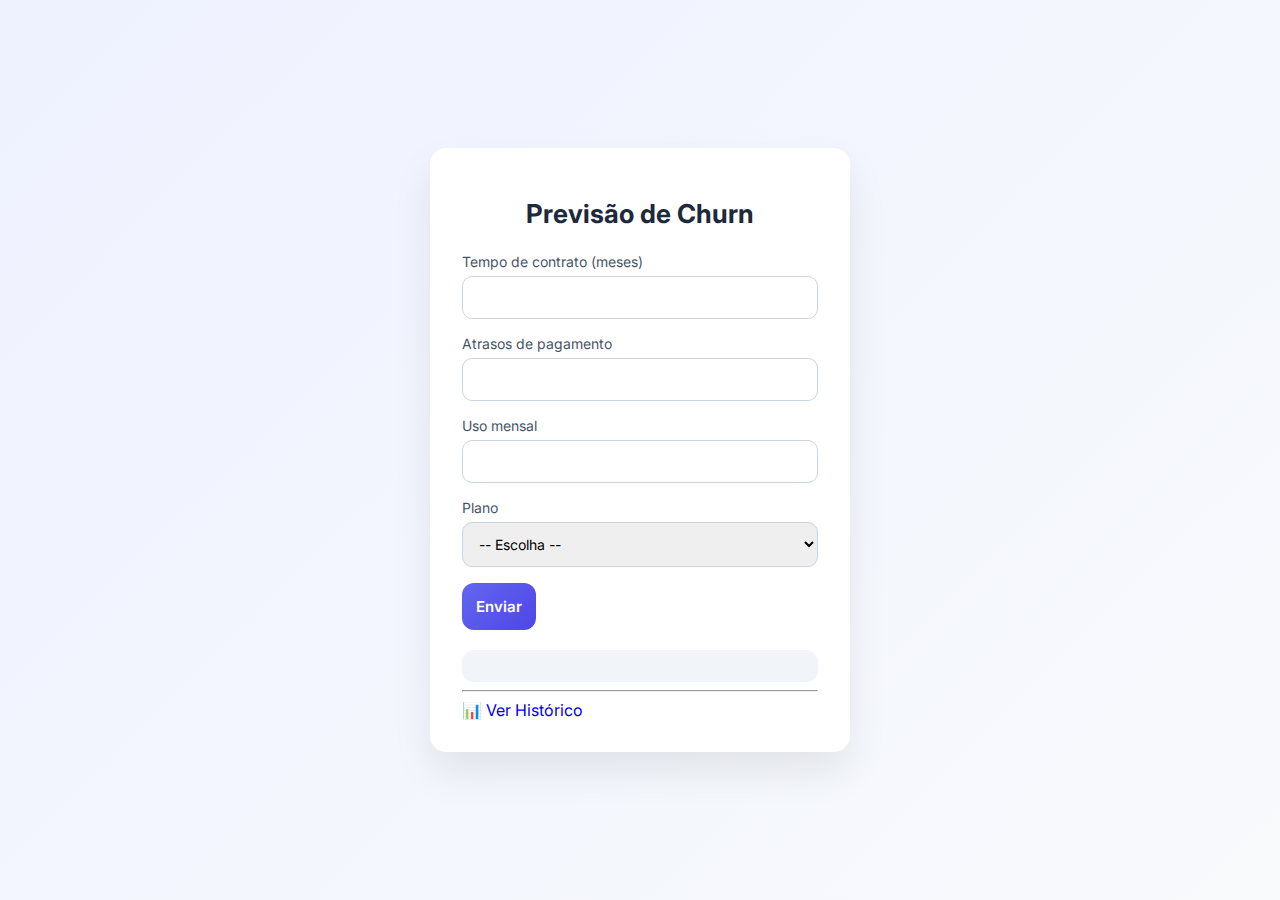
<file: front-end/index.html>
<!DOCTYPE html>
<html lang="pt-BR">
<head>
    <meta charset="UTF-8">
    <title>Previsão de Churn</title>
    <meta name="viewport" content="width=device-width, initial-scale=1.0">
    <link rel="stylesheet" href="style.css">
</head>
<body>

<div class="container">
    <h1>Previsão de Churn</h1>

    <form id="form-churn">
        <label>Tempo de contrato (meses)</label>
        <input type="number" id="tempoContrato" required>

        <label>Atrasos de pagamento</label>
        <input type="number" id="atrasosPagamento" required>

        <label>Uso mensal</label>
        <input type="number" step="0.01" id="usoMensal" required>

        <label>Plano</label>
        <select id="plano" required>
            <option value="">-- Escolha --</option>
            <option value="basico">Básico</option>
            <option value="premium">Premium</option>
        </select>

        <button type="submit">Enviar</button>
    </form>

    <div id="resultado"></div>

    <hr>

    <a class="link" href="historico.html">📊 Ver Histórico</a>
</div>

<script src="script.js"></script>
</body>
</html>
</file>
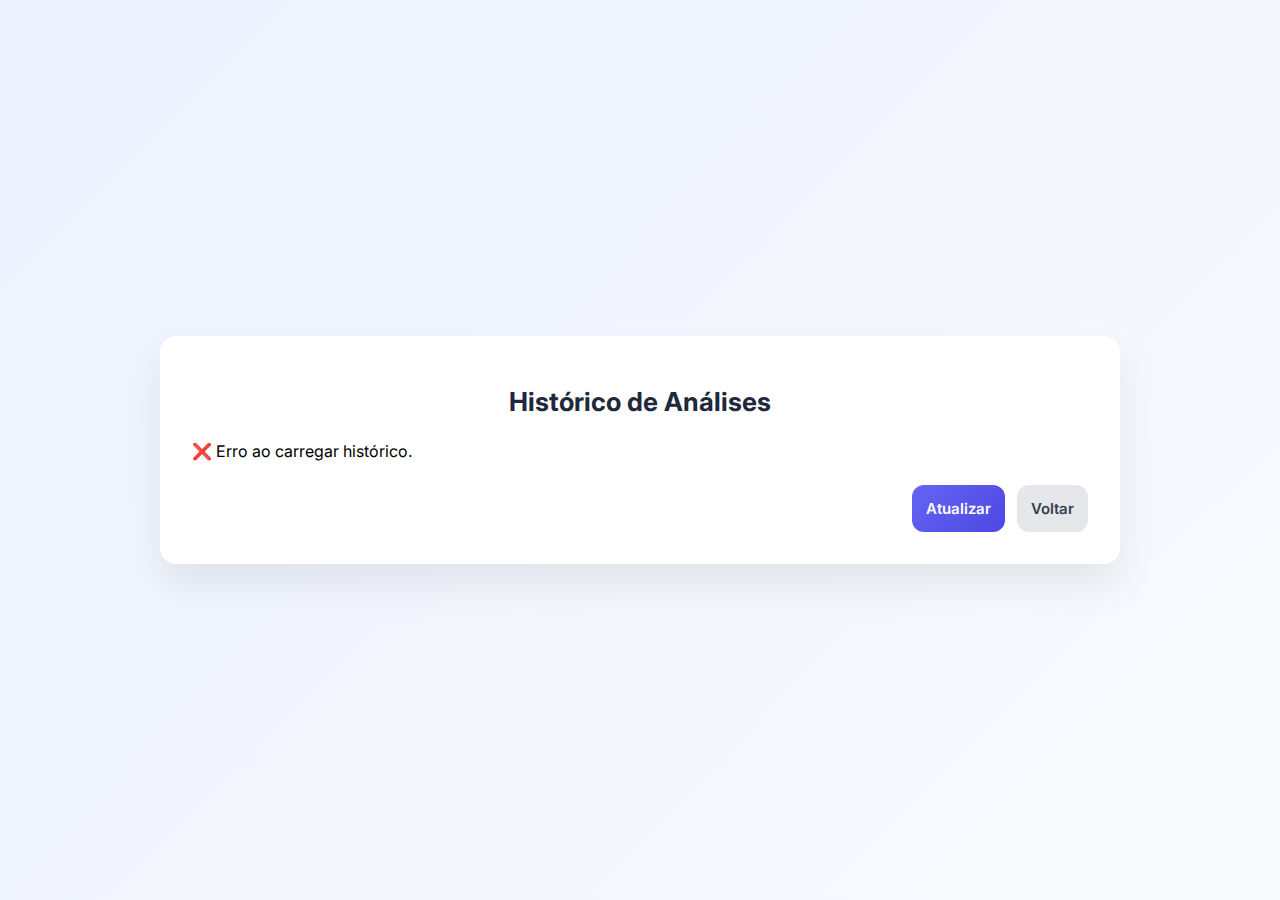
<file: front-end/historico.html>
<!DOCTYPE html>
<html lang="pt-BR">
<head>
    <meta charset="UTF-8">
    <title>Histórico</title>
    <meta name="viewport" content="width=device-width, initial-scale=1.0">
    <link rel="stylesheet" href="style.css">
</head>
<body>

<div class="container container-wide">
    <h1>Histórico de Análises</h1>

    <!-- TABELA / CONTEÚDO -->
    <div id="historico"></div>

    <!-- AÇÕES NO FINAL -->
    <div class="actions">
        <button onclick="carregarHistorico()">Atualizar</button>
        <a href="index.html" class="link">
            <button class="secondary">Voltar</button>
        </a>
    </div>
</div>

<script src="historico.js"></script>
</body>
</html>
</file>
<file: front-end/style.css>
@import url('https://fonts.googleapis.com/css2?family=Inter:wght@400;500;600&display=swap');

/* =========================
   VARIÁVEIS
========================= */
:root {
    --primary: #6366f1;
    --primary-dark: #4f46e5;
    --bg: #f8fafc;
    --text-dark: #1e293b;
    --text-muted: #475569;
    --border: #cbd5e1;
    --success-bg: #ecfdf5;
    --success-text: #065f46;
    --error-bg: #fef2f2;
    --error-text: #991b1b;
}

/* =========================
   RESET
========================= */
* {
    box-sizing: border-box;
    font-family: 'Inter', sans-serif;
}

html, body {
    height: 100%;
    margin: 0;
}

/* =========================
   BODY
========================= */
body {
    background: linear-gradient(135deg, #eef2ff, var(--bg));
    display: flex;
    align-items: center;
    justify-content: center;
}

/* =========================
   CONTAINERS
========================= */
.container {
    background: #fff;
    width: 100%;
    max-width: 420px;
    padding: 32px;
    border-radius: 16px;
    box-shadow: 0 20px 40px rgba(0, 0, 0, 0.08);
}

.container-wide {
    max-width: 960px;
    padding: 32px;
}

/* =========================
   TÍTULOS
========================= */
h1 {
    text-align: center;
    margin-bottom: 24px;
    color: var(--text-dark);
    font-size: 26px;
}

/* =========================
   FORMULÁRIOS
========================= */
label {
    font-size: 14px;
    color: var(--text-muted);
    margin-bottom: 6px;
    display: block;
}

input, select {
    width: 100%;
    padding: 12px;
    margin-bottom: 16px;
    border-radius: 10px;
    border: 1px solid var(--border);
    font-size: 14px;
    transition: 0.2s;
}

input:focus, select:focus {
    outline: none;
    border-color: var(--primary);
    box-shadow: 0 0 0 3px rgba(99, 102, 241, 0.15);
}

/* =========================
   BOTÕES
========================= */
button {
    padding: 14px;
    background: linear-gradient(135deg, var(--primary), var(--primary-dark));
    color: white;
    font-size: 15px;
    font-weight: 600;
    border: none;
    border-radius: 12px;
    cursor: pointer;
    transition: 0.2s;
}

button:hover {
    transform: translateY(-1px);
    box-shadow: 0 10px 20px rgba(99, 102, 241, 0.3);
}

/* Botão secundário */
button.secondary {
    background: #e5e7eb;
    color: #374151;
}

button.secondary:hover {
    box-shadow: 0 10px 20px rgba(0, 0, 0, 0.12);
}

/* =========================
   RESULTADO
========================= */
#resultado {
    margin-top: 20px;
    padding: 16px;
    border-radius: 12px;
    background: #f1f5f9;
    text-align: center;
}

.success {
    background: var(--success-bg);
    color: var(--success-text);
}

.error {
    background: var(--error-bg);
    color: var(--error-text);
}

/* =========================
   AÇÕES
========================= */
.actions {
    display: flex;
    justify-content: flex-end;
    gap: 12px;
    margin-top: 24px;
}

/* =========================
   LINKS
========================= */
.link {
    text-decoration: none;
}

/* =========================
   TABELA (HISTÓRICO)
========================= */
table {
    width: 100%;
    border-collapse: collapse;
    margin-top: 24px;
    font-size: 14px;
}

thead {
    background: #93959b;
}

th, td {
    padding: 14px;
    text-align: center;
    border-bottom: 1px solid #e5e7eb;
}

th {
    color: var(--text-dark);
    font-weight: 600;
}

tbody tr:hover {
    background: #f8fafc;
}

/* =========================
   RESPONSIVO
========================= */
@media (max-width: 768px) {
    .container-wide {
        padding: 20px;
    }

    table {
        font-size: 12px;
    }

    .actions {
        flex-direction: column;
    }
}
</file>
